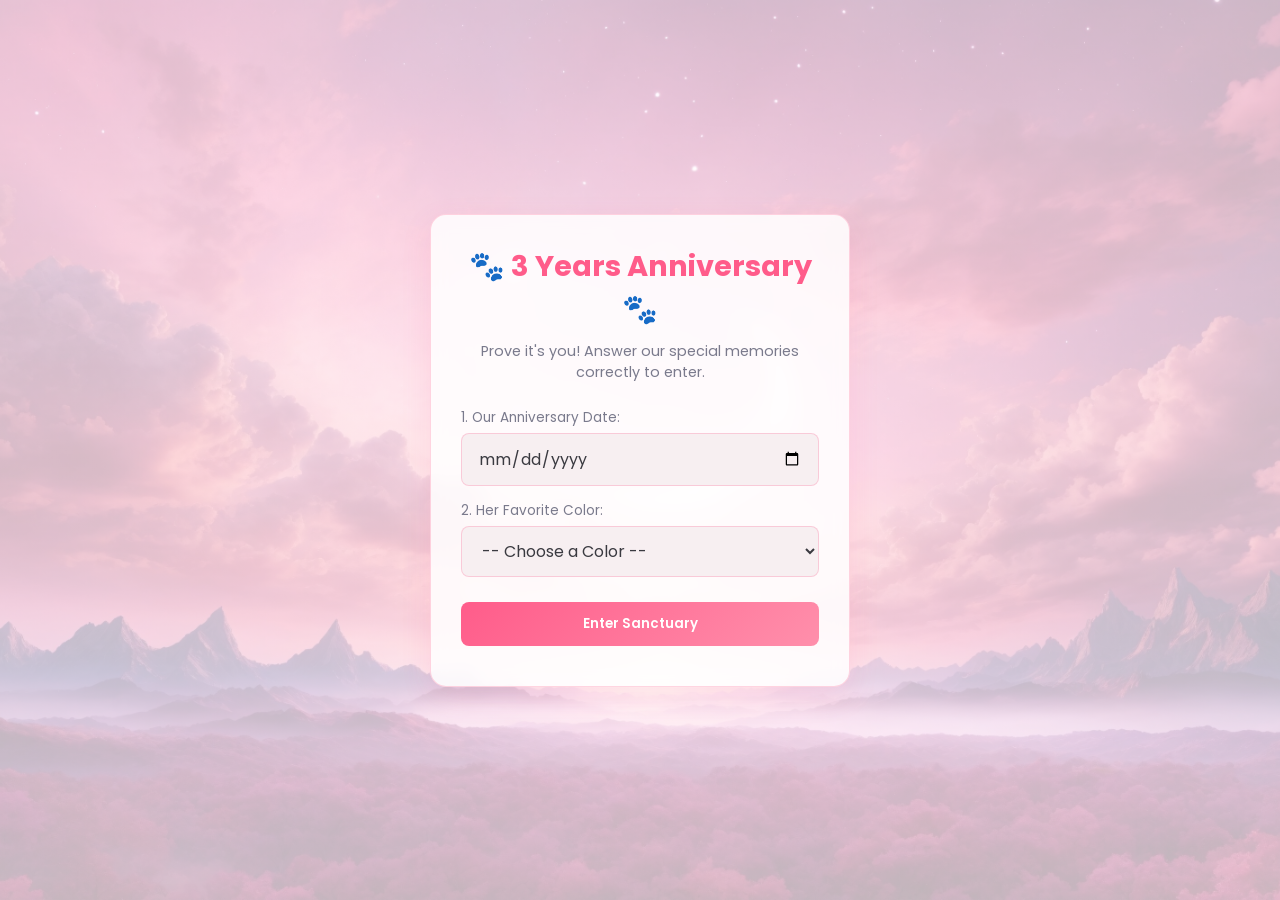
<file: index.html>
<!DOCTYPE html>
<html lang="en">
<head>
    <meta charset="UTF-8">
    <meta name="viewport" content="width=device-width, initial-scale=1.0">
    <title>Anniversary Sanctuary - Login</title>
    <link rel="stylesheet" href="style.css">
    <link href="https://fonts.googleapis.com/css2?family=Poppins:wght@300;400;600&display=swap" rel="stylesheet">
    <style>
        body {
            display: flex;
            justify-content: center;
            align-items: center;
            height: 100vh;
        }
        .login-box {
            width: 100%;
            max-width: 420px;
            text-align: center;
        }
        .login-box h1 {
            color: var(--primary-pink);
            margin-bottom: 10px;
            font-size: 1.8rem;
        }
        .login-box p {
            color: var(--accent-grey);
            font-size: 0.9rem;
            margin-bottom: 25px;
        }
        .error-msg {
            color: #ff5252;
            font-size: 0.85rem;
            margin-top: 10px;
        }
        .timer-msg {
            color: #ffb142;
            font-size: 0.9rem;
            margin-top: 10px;
        }
    </style>
</head>
<body>
    <canvas id="bg-canvas"></canvas>

    <div class="login-box card content-layer">
        <h1>🐾 3 Years Anniversary 🐾</h1>
        <p>Prove it's you! Answer our special memories correctly to enter.</p>

        <div id="login-form-container">
            <label style="text-align: left; display: block; font-size: 0.85rem; color: var(--accent-grey); margin-bottom: 5px;">1. Our Anniversary Date:</label>
            <input type="date" id="anniversary-date">

            <label style="text-align: left; display: block; font-size: 0.85rem; color: var(--accent-grey); margin-bottom: 5px;">2. Her Favorite Color:</label>
            <select id="fav-color">
                <option value="">-- Choose a Color --</option>
                <option value="pink">Pink</option>
                <option value="blue">Blue</option>
                <option value="brown">Brown</option>
                <option value="grey">Grey</option>
                <option value="purple">Purple</option>
            </select>

            <button class="btn" onclick="verifyLogin()" style="width: 100%; margin-top: 10px;">Enter Sanctuary</button>
            <div id="error-display" class="error-msg"></div>
        </div>
        <div id="lockout-display" class="timer-msg" style="display: none;"></div>
    </div>

    <script>
        // Check lockout status on load
        function checkLockout() {
            const lockoutTime = localStorage.getItem('lockout_until');
            if (lockoutTime) {
                const remaining = lockoutTime - Date.now();
                if (remaining > 0) {
                    lockUI(Math.ceil(remaining / 1000));
                    return true;
                } else {
                    localStorage.removeItem('lockout_until');
                    localStorage.setItem('fail_count', '0');
                }
            }
            return false;
        }

        function lockUI(seconds) {
            document.getElementById('login-form-container').style.display = 'none';
            const display = document.getElementById('lockout-display');
            display.style.display = 'block';
            
            const interval = setInterval(() => {
                seconds--;
                const mins = Math.floor(seconds / 60);
                const secs = seconds % 60;
                display.innerText = `Too many failed attempts! Locked out for: ${mins}m ${secs}s`;
                if (seconds <= 0) {
                    clearInterval(interval);
                    localStorage.removeItem('lockout_until');
                    localStorage.setItem('fail_count', '0');
                    display.style.display = 'none';
                    document.getElementById('login-form-container').style.display = 'block';
                }
            }, 1000);
        }

        function verifyLogin() {
            if (checkLockout()) return;

            const dateInput = document.getElementById('anniversary-date').value;
            const colorInput = document.getElementById('fav-color').value;
            const errorDisplay = document.getElementById('error-display');

            // Correct answers: Date = 2023-08-30, Color = brown
            if (dateInput === '2023-08-30' && colorInput === 'brown') {
                localStorage.setItem('auth_success', 'true');
                window.location.href = 'home.html';
            } else {
                let fails = parseInt(localStorage.getItem('fail_count') || '0') + 1;
                localStorage.setItem('fail_count', fails);

                if (fails >= 3) {
                    const lockoutDuration = 30 * 60 * 1000; // 30 minutes
                    localStorage.setItem('lockout_until', Date.now() + lockoutDuration);
                    lockUI(30 * 60);
                } else {
                    errorDisplay.innerText = `Incorrect answers! Attempts left: ${3 - fails}`;
                }
            }
        }

        checkLockout();

        
    </script>
</body>
</html>
</file>
<file: style.css>
:root {
    --bg-color: #fce8ec;
    --card-bg: rgba(255, 255, 255, 0.85);
    --primary-pink: #ff5c8a;
    --secondary-pink: #ff8fab;
    --accent-grey: #7a7a8c;
    --dark-grey: #f7eff1;
    --pure-white: #ffffff;
    --text-dark: #3a3a40;
    --border-color: rgba(255, 92, 138, 0.25);
}

* {
    margin: 0;
    padding: 0;
    box-sizing: border-box;
    font-family: 'Poppins', sans-serif;
}

body {
    background: linear-gradient(rgba(255, 255, 255, 0.7), rgba(255, 255, 255, 0.7)), url('./img/bg.jpg');
    background-size: cover;
    background-position: center;
    background-repeat: no-repeat;
    background-attachment: fixed;
    color: var(--text-dark);
    min-height: 100vh;
    overflow-x: hidden;
}

/* Navbar */
.navbar {
    display: flex;
    justify-content: space-between;
    align-items: center;
    padding: 20px 40px;
    background: rgba(255, 255, 255, 0.7);
    backdrop-filter: blur(10px);
    -webkit-backdrop-filter: blur(10px);
    border-bottom: 1px solid var(--border-color);
    position: sticky;
    top: 0;
    z-index: 1000;
    box-shadow: 0 4px 15px rgba(255, 92, 138, 0.08);
}

.nav-brand {
    font-size: 1.2rem;
    font-weight: 600;
    color: var(--primary-pink);
    display: flex;
    align-items: center;
    gap: 8px;
}

.menu-toggle {
    display: none;
    background: none;
    border: none;
    font-size: 1.6rem;
    color: var(--primary-pink);
    cursor: pointer;
    outline: none;
}

.nav-links {
    display: flex;
    gap: 20px;
    list-style: none;
}

.nav-links a {
    color: var(--accent-grey);
    text-decoration: none;
    font-size: 0.95rem;
    font-weight: 500;
    transition: color 0.3s;
}

.nav-links a:hover, .nav-links a.active {
    color: var(--primary-pink);
}

/* Containers & Cards */
.container {
    max-width: 1000px;
    margin: 40px auto;
    padding: 20px;
}

.card {
    background: var(--card-bg);
    backdrop-filter: blur(8px);
    -webkit-backdrop-filter: blur(8px);
    border: 1px solid var(--border-color);
    border-radius: 16px;
    padding: 30px;
    box-shadow: 0 10px 30px rgba(255, 92, 138, 0.12);
}

/* Buttons */
.btn {
    background: linear-gradient(135deg, var(--primary-pink), var(--secondary-pink));
    color: var(--pure-white);
    border: none;
    padding: 12px 24px;
    border-radius: 8px;
    font-weight: 600;
    cursor: pointer;
    text-decoration: none;
    display: inline-block;
    transition: transform 0.2s, box-shadow 0.3s;
}

.btn:hover {
    transform: translateY(-2px);
    box-shadow: 0 5px 15px rgba(255, 92, 138, 0.3);
}

/* Inputs */
input, select {
    width: 100%;
    padding: 12px 16px;
    background: var(--dark-grey);
    border: 1px solid var(--border-color);
    border-radius: 8px;
    color: var(--text-dark);
    font-size: 1rem;
    margin-bottom: 15px;
    outline: none;
}

input:focus, select:focus {
    border-color: var(--primary-pink);
    background: var(--pure-white);
}

/* Canvas Background */
#bg-canvas {
    position: fixed;
    top: 0;
    left: 0;
    width: 100%;
    height: 100%;
    pointer-events: none;
    z-index: 1;
}

.content-layer {
    position: relative;
    z-index: 2;
}

@media(max-width: 768px) {
    .navbar { 
        padding: 15px 20px; 
        flex-direction: row; 
        justify-content: space-between; 
        align-items: center; 
    }
    .menu-toggle { 
        display: block; 
    }
    .nav-links {
        display: none;
        flex-direction: column;
        width: 100%;
        background: rgba(255, 255, 255, 0.88);
        backdrop-filter: blur(10px);
        -webkit-backdrop-filter: blur(10px);
        position: absolute;
        top: 100%;
        left: 0;
        padding: 20px;
        border-bottom: 1px solid var(--border-color);
        box-shadow: 0 10px 20px rgba(255, 92, 138, 0.12);
        text-align: center;
        gap: 15px;
    }
    .nav-links.active {
        display: flex;
    }
}
</file>
